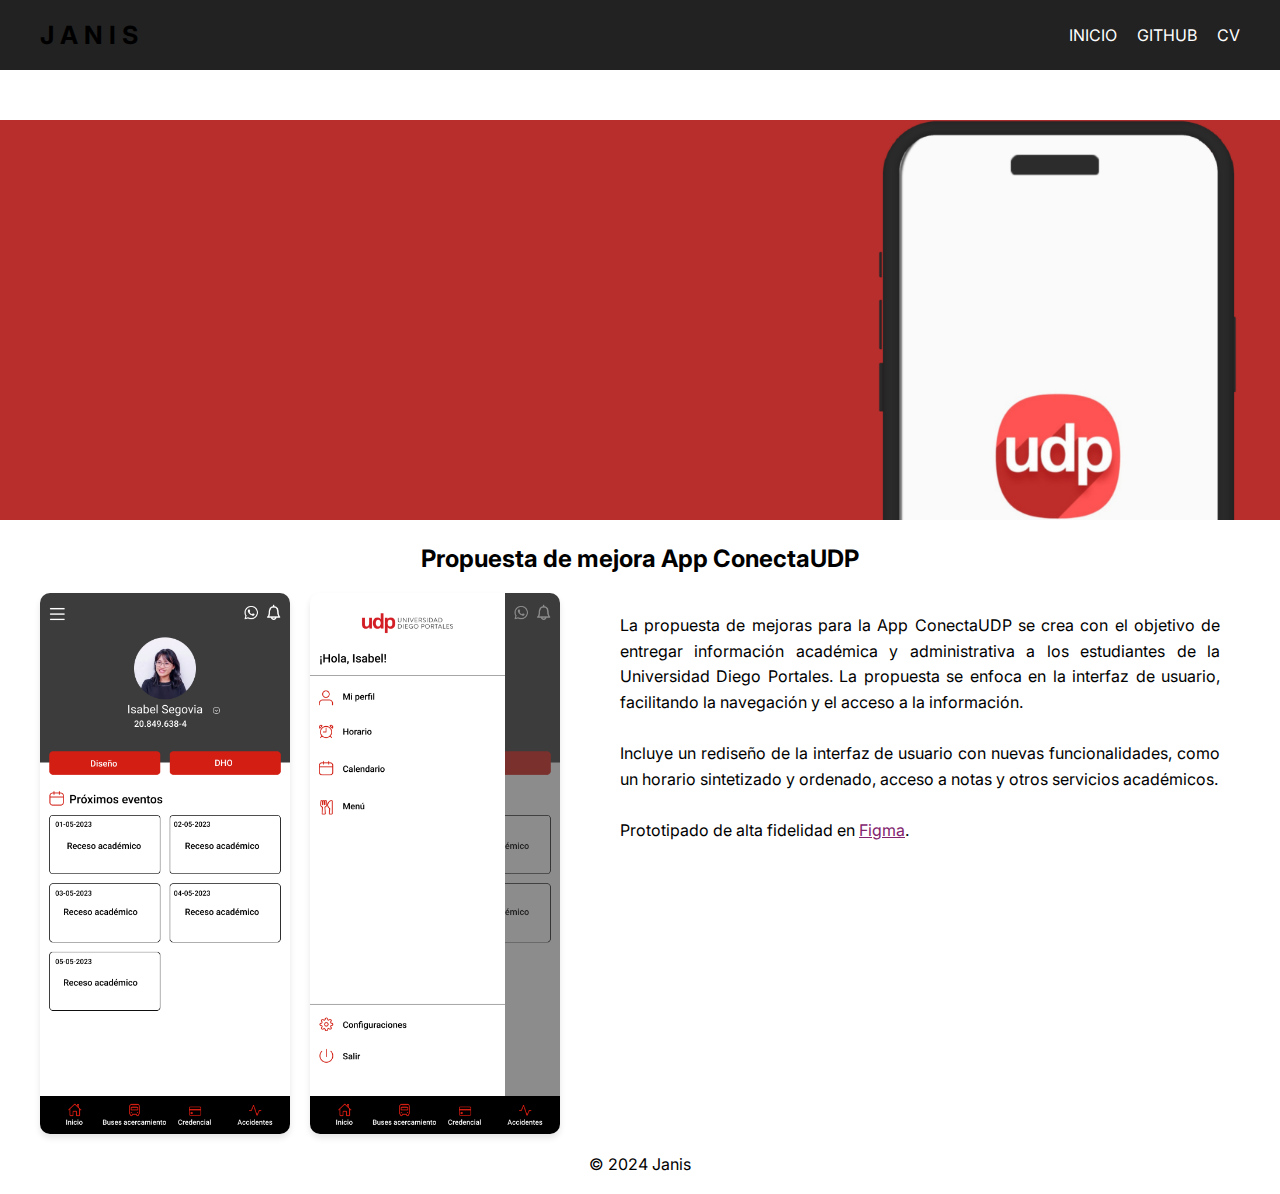
<file: conectaUDP.html>
<!DOCTYPE html>
<html lang="es">

<head>
  <meta charset="UTF-8">
  <meta name="viewport" content="width=device-width, initial-scale=1.0">
  <title>Janis - ConectaUDP</title>
  <link rel="stylesheet" href="./style/style.css">
</head>

<body>
  <!-- Navbar -->
  <header>
    <nav class="navbar">
      <div class="logo">j a n i s</div>
      <div class="links">
        <a href="index.html">Inicio</a>
        <a href="https://www.github.com/janisepulveda">GitHub</a>
        <a href="./assets/cvJanis.pdf">CV</a>
      </div>
    </nav>
  </header>

  <!-- Banner -->
  <img src="./assets/bannerUDP.png" alt="bannerUDP" class="banner">

  <!-- Título -->
  <div class="titulo">
    <h3>Propuesta de mejora App ConectaUDP</h3>
  </div>

  <!-- Contenido -->
  <div class="row">
    <!-- Columna izquierda: Imágenes -->
    <div class="column">
      <img src="./assets/home.png" alt="Imagen Home">
      <img src="./assets/menu.png" alt="Imagen Menú">
    </div>

    <!-- Columna derecha: Texto estático -->
    <div class="column texto-estatico">
      <p>
        La propuesta de mejoras para la App ConectaUDP se crea con el objetivo de entregar información académica y 
        administrativa a los estudiantes de la Universidad Diego Portales. La propuesta se enfoca en la interfaz de usuario, 
        facilitando la navegación y el acceso a la información.
        <br><br>
        Incluye un rediseño de la interfaz de usuario con nuevas funcionalidades, como un horario sintetizado y ordenado, 
        acceso a notas y otros servicios académicos. 
        <br><br>
        Prototipado de alta fidelidad en 
        <a href="https://www.figma.com/proto/VfNONnYCN50sC2l5TuP63Y/21-sepulveda-janis-conectaudp?type=design&node-id=1-2&t=1J5n7Y2gwfiJ4ike-0&scaling=scale-down&page-id=0%3A1&starting-point-node-id=1%3A7">Figma</a>.
      </p>
    </div>
  </div>

  <!-- Footer -->
  <footer>
    <p>&copy; 2024 Janis</p>
  </footer>
</body>

</html>
</file>
<file: style/style.css>
@import url('https://fonts.googleapis.com/css2?family=Inter:wght@100..900&display=swap');

* {
  box-sizing: border-box;
  margin: 0;
  padding: 0;
  font-family: 'Inter', sans-serif;
  color: #000000;
  background-color: #ffffff00;
}

body {
  margin: 0;
  padding: 0;
  padding-top: 80px; /* Para evitar que el navbar tape contenido */
}

header {
  padding: 20px;
}

.navbar {
  display: flex;
  justify-content: space-between;
  align-items: center;
  padding: 20px 40px;
  background-color: #222222;
  color: #ffffff;
  position: fixed;
  top: 0;
  left: 0;
  right: 0;
  z-index: 1000;
}

.logo {
  font-size: 25px;
  font-weight: bold;
  text-transform: uppercase;
}

.links {
  display: flex;
  gap: 20px;
}

.links a {
  color: #ffffff;
  text-decoration: none;
  font-size: 16px;
  font-weight: 400;
  text-transform: uppercase;
  transition: color 0.3s ease;
}

.links a:hover {
  color: #83246e;
}

.banner {
  width: 100%;
  height: 400px;
  object-fit: cover;
}

.titulo {
  text-align: center;
  margin-top: 20px;
  margin-bottom: 20px;
}

.titulo h3 {
  margin: 0;
  font-size: 24px;
}

.acercaDe, .trabajos {
  padding: 40px; /* Añadido padding consistente */
}

h4 {
  margin-top: 0;
  margin-bottom: 20px; /* Espacio debajo de los títulos */
  font-size: 28px;
  font-weight: bold;
}

.acercaDe-contenido {
  display: flex;
  justify-content: space-between;
  gap: 40px;
  padding: 0 40px;
  align-items: stretch; /* Asegura que los elementos ocupen la misma altura */
}

.texto-acerca {
  flex: 1;
  text-align: justify;
}

.imagen-acerca {
  flex: 0 0 40%; /* Imagen ocupa 40% */
  display: flex;
  align-items: center;
  justify-content: center;
}

.processing {
  width: 100%; /* Ancho de la imagen */
  height: 100%; /* Asegura que la imagen tenga la misma altura que el contenedor */
  object-fit: cover;
  border-radius: 10px; /* Bordes redondeados */
  display: block;
}

.row {
  display: flex;
  justify-content: space-between;
  gap: 40px; /* Espacio entre columnas */
  padding: 0 40px; /* Alinear con el logo del navbar */
  align-items: flex-start;
}

.column {
  display: flex; /* Cambia las columnas para que actúen como contenedores flexibles */
  gap: 20px; /* Espacio entre las imágenes */
  justify-content: center; /* Centra las imágenes horizontalmente */
  align-items: center; /* Alinea las imágenes verticalmente */
}

.column img {
  width: 250px; /* Tamaño fijo para las imágenes */
  height: auto; /* Mantiene la proporción */
  border-radius: 10px; /* Bordes redondeados */
  display: block;
  box-shadow: 0 4px 6px rgba(0, 0, 0, 0.1); /* Sombra opcional */
}

.texto-estatico {
  flex: 1;
  padding: 20px;
  text-align: justify;
}

.texto-estatico p {
  margin: 0;
  line-height: 1.6;
}

.texto-estatico a {
  color: #83246e;
  text-decoration: underline;
}

footer {
  background-color: #ffffff;
  color: #000000;
  padding: 20px;
  text-align: center;
}

/* Trabajos - Alineación y formato */
.fotos {
  display: grid;
  grid-template-columns: repeat(3, 1fr); /* Tres columnas por fila */
  gap: 30px; /* Espaciado entre las imágenes */
  width: 100%; /* Ancho de la galería completo */
  padding-left: 40px;
  padding-right: 40px;
  margin: 0 auto; /* Centra la galería */
}

.trabajo {
  width: 100%; /* Las imágenes ocupan el 100% del ancho de su contenedor */
  overflow: hidden;
  border-radius: 10px;
}

.trabajos img {
  width: 100%; /* Las imágenes ocupan el 100% del ancho del contenedor */
  height: auto; /* Mantiene la proporción */
  border-radius: 10px; /* Opcional */
  box-shadow: 0 4px 6px rgba(0, 0, 0, 0.1); /* Sombra opcional */
  object-fit: cover; /* Ajusta la imagen al contenedor */
  transition: transform 0.3s ease; /* Transición para el efecto de hover */
}

.trabajos img:hover {
  transform: scale(1.05); /* Efecto de aumentar la imagen al pasar el ratón */
}

/* Responsive Design */
@media only screen and (max-width: 768px) {
  .fotos {
    grid-template-columns: repeat(2, 1fr); /* Dos columnas por fila en pantallas medianas */
    gap: 20px;
  }

  .titulo h3 {
    font-size: 20px; /* Reducir tamaño del título en pantallas pequeñas */
  }

  .acercaDe, .trabajos {
    padding: 20px; /* Menos padding en pantallas pequeñas */
  }

  .trabajo {
    width: 100%; /* Las imágenes ocuparán todo el ancho en pantallas pequeñas */
  }

  .processing {
    height: 350px; /* Ajustar tamaño de la imagen en pantallas pequeñas */
  }
}

@media only screen and (max-width: 600px) {
  .navbar {
    flex-direction: column;
    align-items: flex-start;
  }

  .links {
    flex-direction: column;
    gap: 10px;
  }

  .column img {
    width: 90%; /* Ajustar tamaño de las imágenes */
    margin: 0 auto 20px; /* Centrar imágenes en pantallas pequeñas */
  }

  .banner {
    height: 250px; /* Ajuste responsivo del banner */
  }

  .fotos {
    grid-template-columns: 1fr; /* Una columna por fila en pantallas muy pequeñas */
  }
}
</file>
